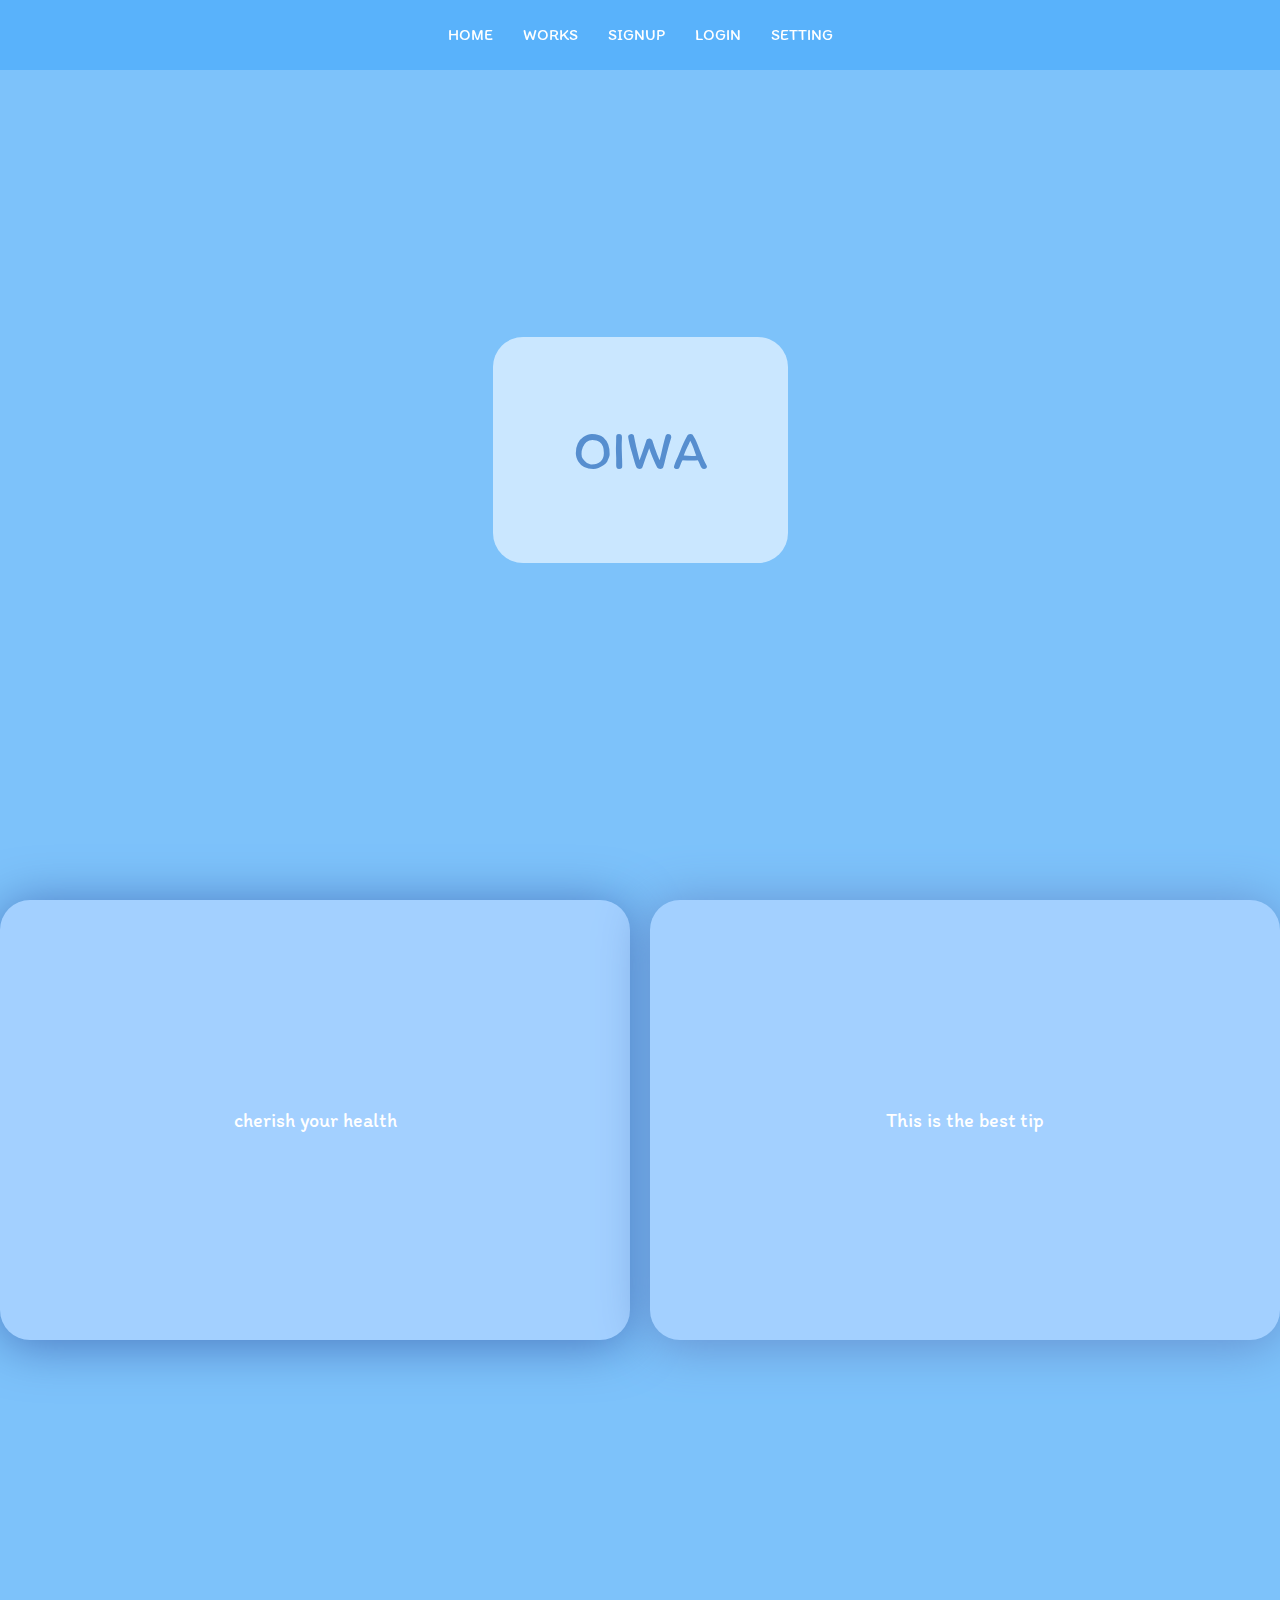
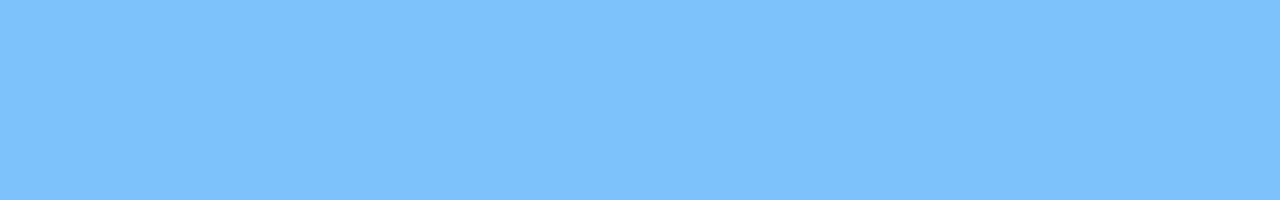
<file: index.html>
<!DOCTYPE html>
<html lang="en">
<head>
    <meta charset="UTF-8">
    <meta name="viewport" content="width=device-width, initial-scale=1.0">
    <title>Document</title>
    <link rel="stylesheet" href="style.css">
    <link rel="stylesheet" href="https://cdnjs.cloudflare.com/ajax/libs/font-awesome/6.6.0/css/all.min.css" integrity="sha512-Kc323vGBEqzTmouAECnVceyQqyqdsSiqLQISBL29aUW4U/M7pSPA/gEUZQqv1cwx4OnYxTxve5UMg5GT6L4JJg==" crossorigin="anonymous" referrerpolicy="no-referrer" />
</head>
<body>
    <div class="container">
        <div id="bar"></div>
        <div class="toTop">
            <i class="fa-solid fa-circle-arrow-up"></i>
        </div>
        <div class="xbtn">
            <div class="btnbar"></div>
            <div class="btnbar"></div>
            <div class="btnbar"></div>
        </div>
        <div class="mask"></div>
            <div class="topbar">
                <ul>
                    <li><a href="#">HOME  </a>
                        <div class="underBar"></div>
                        <div class="circle"></div>
                    </li>
                    <li><a href="./seni.html">WORKS  </a>
                        <div class="underBar"></div>
                        <div class="circle"></div>
                    </li>
                    <li><a href="#">SIGNUP  </a>
                        <div class="underBar"></div>
                        <div class="circle"></div>
                    </li>
                    <li><a href="#">LOGIN  </a>
                        <div class="underBar"></div>
                        <div class="circle"></div>
                    </li>
                    <li><a href="#">SETTING  </a>
                        <div class="underBar"></div>
                        <div class="circle"></div>
                    </li>
                </ul>
            </div>
            <div class="btn">
                <div class="oiwa">OIWA</div>
                <div class="cir"></div>
            </div>
    </div>
    <div class="container2">
        <div class="content content1"><span>cherish your health</span></div>
        <div class="content content2"><span>This is the best tip</span></div>
    </div>
    <script>
        const btn = document.querySelector(".btn")
        const cir = document.querySelector(".cir");

        btn.addEventListener("mouseover", () => {
            cir.style.width = "0px";
            cir.style.height = "0px";
            btn.classList.add("animated")
        })


        btn.addEventListener("mouseleave", () => {
            cir.style.width = 0;
            cir.style.height = 0;
            btn.classList.remove("animated")
        })




        btn.addEventListener("mousemove", (e) => {
            const x = e.pageX - btn.offsetLeft;
            const y = e.pageY - btn.offsetTop;
            const x2 = e.pageX - (cir.offsetLeft * .8);
            const y2 = e.pageY - (cir.offsetTop);

            btn.style.setProperty("--y", y + "px");
            btn.style.setProperty("--x", x + "px");
        
            cir.style.setProperty("--y", y2 + "px");
            cir.style.setProperty("--x", x2 + "px");
        })   


        const getScrollPercent = () => {
        // スクロール量
        const scrolled = window.scrollY;
        //console.log(`${scrolled} スクロールされました`);

        // ページ全体の高さ
        const pageHeight = document.documentElement.scrollHeight;

        // 表示領域の高さ
        const viewHeight = document.documentElement.clientHeight;

        // スクロールされた割合
        const percentage = scrolled / (pageHeight - viewHeight) * 100;
        
        // プログレスバーに幅を指定
        document.querySelector('#bar').style.width = `${percentage}%`;
        }

        window.addEventListener('scroll', getScrollPercent);


        
        const topbar = document.querySelector(".topbar");
        const xbtn = document.querySelector(".xbtn");
        const btnbars = document.querySelectorAll(".btnbar");
        const mask = document.querySelector(".mask")
        
        xbtn.addEventListener("click", () => {
            btnbars.forEach((btnbar) => {
                btnbar.classList.toggle("clicked")
            })
            topbar.classList.toggle("clicked");
            mask.classList.toggle("clicked")
            topbar = !topbar
        })

        mask.addEventListener("click", () => {
            
        if(mask.classList.contains("clicked")) {
            mask.classList.remove("clicked")
        }
            topbar.classList.toggle("clicked");
            btnbars.forEach((btnbar) => {
                btnbar.classList.toggle("clicked")
            })
            topbar = !topbar;
        })

        const underBar = document.querySelectorAll(".underBar")
        const topbarullia = document.querySelectorAll(".topbar ul li a");

        topbarullia.forEach((a) => {
            a.addEventListener("mouseover", () => {
                underBar.forEach((underbar) => {
                    a.nextElementSibling.classList.add("hovered")
                })
            })
            a.addEventListener("mouseleave", () => {
                underBar.forEach((underbar) => {
                    a.nextElementSibling.classList.remove("hovered")
                })
            })
        })



        const scrollToTop = document.querySelector(".toTop");

        scrollToTop.addEventListener("click", () => {
            window.scrollTo({
                top: 0,
                behavior: "smooth",
                duration: 9000
            })
        })
        

        </script>
</body>
</html>
</file>
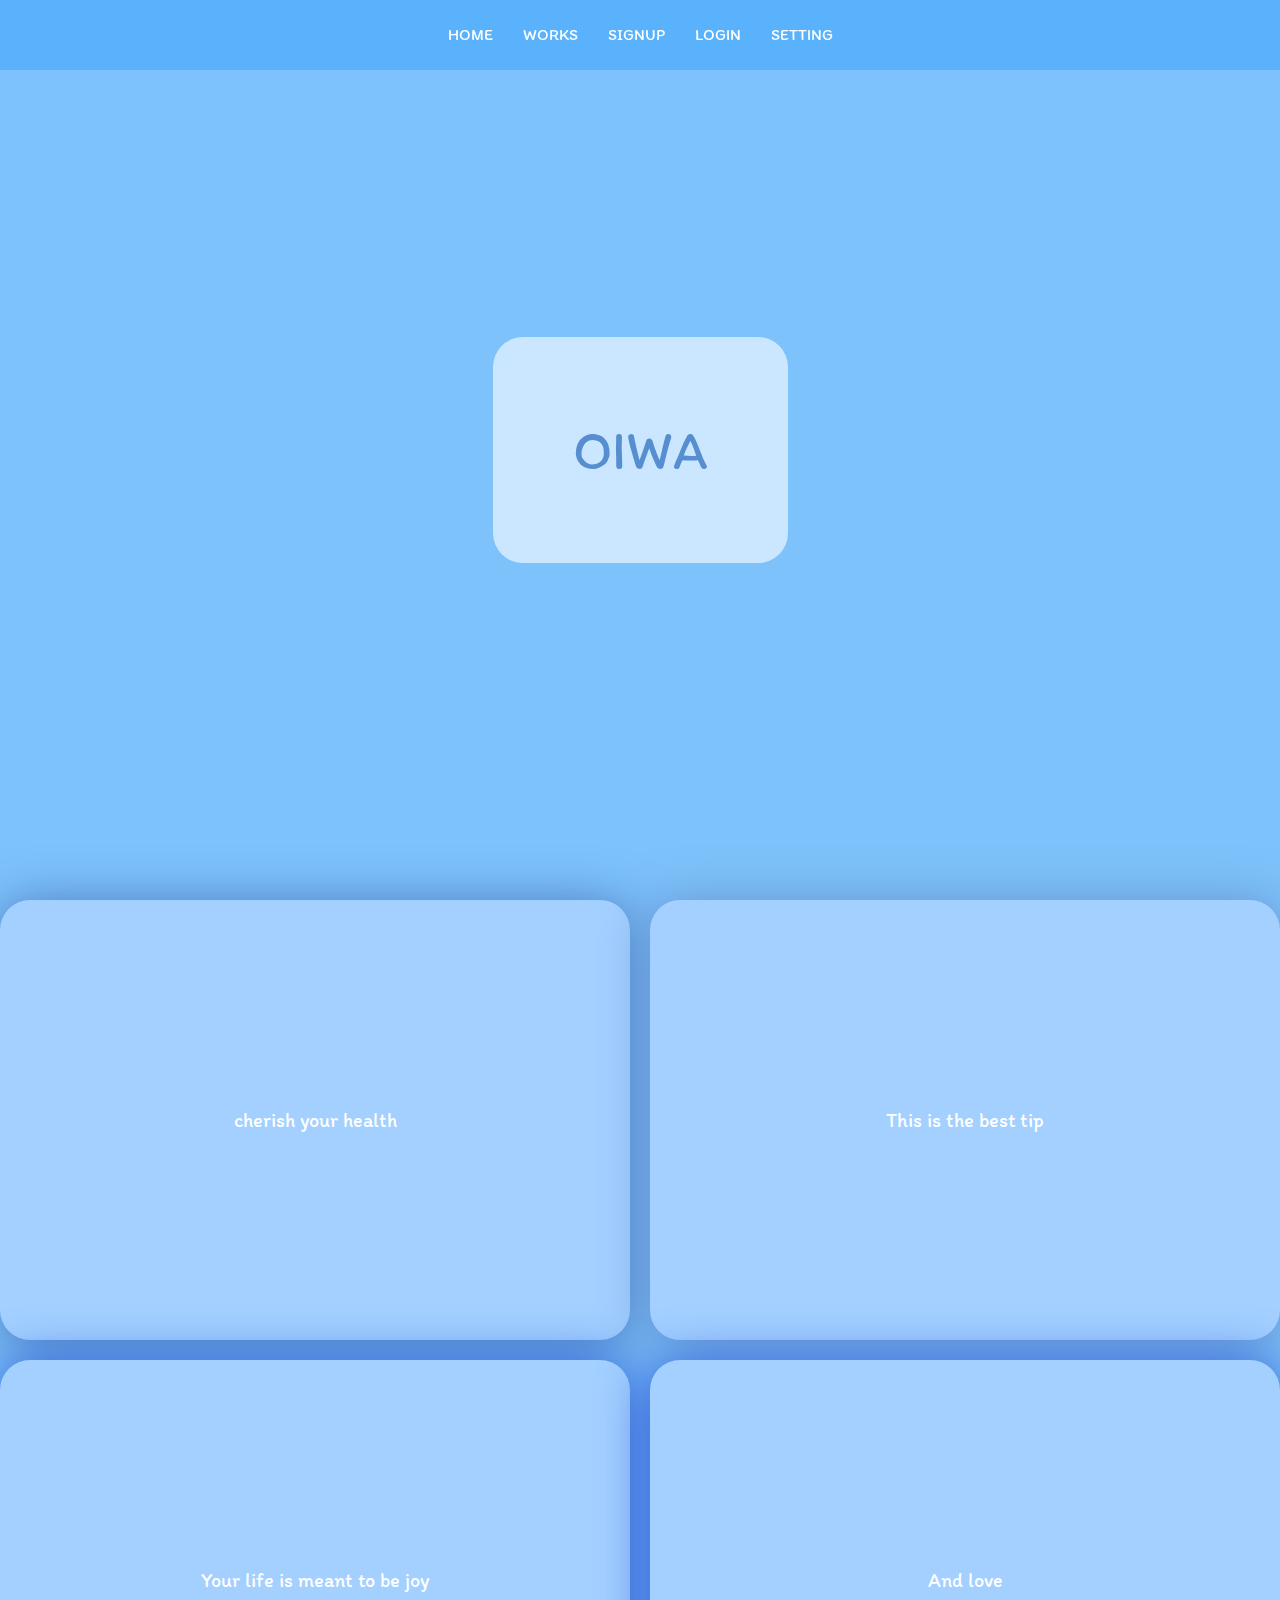
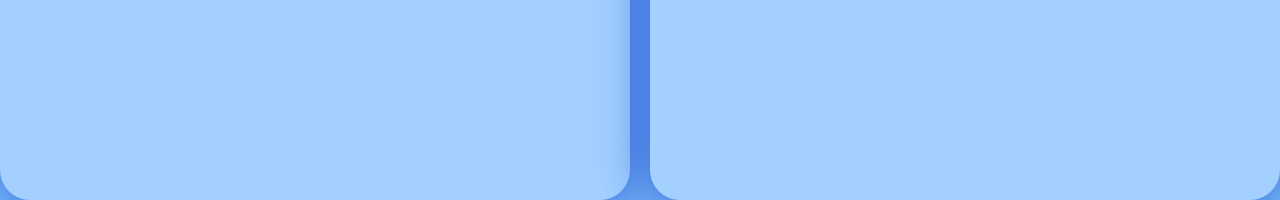
<file: oiwa.html>
<!DOCTYPE html>
<html lang="en">
<head>
    <meta charset="UTF-8">
    <meta name="viewport" content="width=device-width, initial-scale=1.0">
    <title>Document</title>
    <link rel="stylesheet" href="style.css">
    <link rel="stylesheet" href="https://cdnjs.cloudflare.com/ajax/libs/font-awesome/6.6.0/css/all.min.css" integrity="sha512-Kc323vGBEqzTmouAECnVceyQqyqdsSiqLQISBL29aUW4U/M7pSPA/gEUZQqv1cwx4OnYxTxve5UMg5GT6L4JJg==" crossorigin="anonymous" referrerpolicy="no-referrer" />
</head>
<body>
    <div class="container">
        <div id="bar"></div>
        <div class="toTop">
            <i class="fa-solid fa-circle-arrow-up"></i>
        </div>
        <div class="xbtn">
            <div class="btnbar"></div>
            <div class="btnbar"></div>
            <div class="btnbar"></div>
        </div>
        <div class="mask"></div>
            <div class="topbar">
                <ul>
                    <li><a href="#">HOME  </a>
                        <div class="underBar"></div>
                        <div class="circle"></div>
                    </li>
                    <li><a href="#">WORKS  </a>
                        <div class="underBar"></div>
                        <div class="circle"></div>
                    </li>
                    <li><a href="#">SIGNUP  </a>
                        <div class="underBar"></div>
                        <div class="circle"></div>
                    </li>
                    <li><a href="#">LOGIN  </a>
                        <div class="underBar"></div>
                        <div class="circle"></div>
                    </li>
                    <li><a href="#">SETTING  </a>
                        <div class="underBar"></div>
                        <div class="circle"></div>
                    </li>
                </ul>
            </div>
            <div class="btn">
                <div class="oiwa">OIWA</div>
                <div class="cir"></div>
            </div>
    </div>
    <div class="container2">
        <div class="content content1"><span>cherish your health</span></div>
        <div class="content content2"><span>This is the best tip</span></div>
        <div class="content content3"><span>Your life is meant to be joy</span></div>
        <div class="content content4"><span>And love</span></div>
    </div>
    <script>
        const btn = document.querySelector(".btn")
        const cir = document.querySelector(".cir");

        btn.addEventListener("mouseover", () => {
            cir.style.width = "0px";
            cir.style.height = "0px";
            btn.classList.add("animated")
        })


        btn.addEventListener("mouseleave", () => {
            cir.style.width = 0;
            cir.style.height = 0;
            btn.classList.remove("animated")
        })




        const getScrollPercent = () => {
        // スクロール量
        const scrolled = window.scrollY;
        //console.log(`${scrolled} スクロールされました`);

        // ページ全体の高さ
        const pageHeight = document.documentElement.scrollHeight;

        // 表示領域の高さ
        const viewHeight = document.documentElement.clientHeight;

        // スクロールされた割合
        const percentage = scrolled / (pageHeight - viewHeight) * 100;
        
        // プログレスバーに幅を指定
        document.querySelector('#bar').style.width = `${percentage}%`;
        }

        window.addEventListener('scroll', getScrollPercent);


        
        const topbar = document.querySelector(".topbar");
        const xbtn = document.querySelector(".xbtn");
        const btnbars = document.querySelectorAll(".btnbar");
        const mask = document.querySelector(".mask")
        
        xbtn.addEventListener("click", () => {
            btnbars.forEach((btnbar) => {
                btnbar.classList.toggle("clicked")
            })
            topbar.classList.toggle("clicked");
            mask.classList.toggle("clicked")
            topbar = !topbar
        })

        mask.addEventListener("click", () => {
            
        if(mask.classList.contains("clicked")) {
            mask.classList.remove("clicked")
        }
            topbar.classList.toggle("clicked");
            btnbars.forEach((btnbar) => {
                btnbar.classList.toggle("clicked")
            })
            topbar = !topbar;
        })

        const underBar = document.querySelectorAll(".underBar")
        const topbarullia = document.querySelectorAll(".topbar ul li a");

        topbarullia.forEach((a) => {
            a.addEventListener("mouseover", () => {
                underBar.forEach((underbar) => {
                    a.nextElementSibling.classList.add("hovered")
                })
            })
            a.addEventListener("mouseleave", () => {
                underBar.forEach((underbar) => {
                    a.nextElementSibling.classList.remove("hovered")
                })
            })
        })



        const scrollToTop = document.querySelector(".toTop");

        scrollToTop.addEventListener("click", () => {
            window.scrollTo({
                top: 0,
                behavior: "smooth",
            })
        })
        

        </script>
</body>
</html>
</file>
<file: style.css>
@import url('https://fonts.googleapis.com/css2?family=Itim&display=swap');

* {
    padding: 0;
    margin: 0;
    font-family: "Itim", cursive;
    font-weight: 400;
    font-style: normal;
}

body {
    height: 200vh;
    background: #7dc2fa;
}

.container {
    width: 100%;
    height: 100vh;
    display: flex;
    justify-content: center;
    align-items: center;
    z-index: 10;
}

#bar {
    position: fixed;
    height: 10px;
    top: 0;
    left: 0;
    z-index: 200;
    background-color: rgb(255, 255, 255);
}

.topbar {
    position: fixed;
    top: 0;
    left: 0;
    height: 70px;
    width: 100%;
    background-color: rgba(32, 153, 252, 0.384);
    backdrop-filter: blur(20px);
    z-index: 100;
}

.topbar ul{
    display: flex;
    gap: 30px;
    justify-content: center;
    align-items: center;
    height: 100%;
}

.topbar ul li{
    list-style: none;
    /* overflow: hidden; */
}

.topbar ul li a {
    text-decoration: none;
    color: white;
    display: block;
    transition: .4s ease;
}
.topbar ul li a:hover {
    transform: scale(1.2);
    opacity: .8;
}

.underBar {
    width: 0px;
    height: 1px;
    background-color: white;
    transition: .4s ease;
}

.underBar.hovered{ 
    width: 100%;
    height: 1px;
    background-color: white;
}



.btn {
    color: rgb(86, 142, 207);
    background: #cae7ff;
    padding: 80px;
    border-radius: 30px;
    font-size: 3.4rem;
    position: relative;
    overflow: hidden;
    z-index: 10;
}


.btn .oiwa {
    z-index: 999;
    position: relative;

}
.btn::after {
    content: "";
    /* clip-path: polygon(50% 0%, 61% 35%, 98% 35%, 68% 57%, 79% 91%, 50% 70%, 21% 91%, 32% 57%, 2% 35%, 39% 35%); */
    width: 0px;
    height: 0px;
    position: absolute;
    background-color: rgb(38, 109, 214);
    transform: translate(-50%, -50%);
    left: var(--x);
    top: var(--y);
    border-radius: 50%;
    transition: .5s ease;
    z-index: 1;
    /* mix-blend-mode: difference; */
    /* animation: ani 5s ease alternate infinite; */
}
.btn::before {
    content: "";
    /* clip-path: polygon(50% 0%, 61% 35%, 98% 35%, 68% 57%, 79% 91%, 50% 70%, 21% 91%, 32% 57%, 2% 35%, 39% 35%); */
    width: 0px;
    height: 0px;
    position: absolute;
    background:#7dc2fa;
    transform: translate(-50%, -50%);
    left: var(--x);
    top: var(--y);
    border-radius: 50%;
    transition: .5s;
    z-index: 2;
    /* mix-blend-mode: difference; */
    /* animation: ani 5s ease infinite alternate; */
}

.btn:hover::after {
    width: 800px;
    height: 800px;
}

.btn:hover::before {
    width: 500px;
    height: 500px;
}

.cir {
    width: 0px;
    height: 0px;
    background-color: rgba(255, 0, 255, 0.616);
    position: absolute;
    z-index: 1;
    border-radius: 50%;
    transform: translate(-50%, -50%);
    left: var(--x);
    top: var(--y);
    transition: .5;
    /* mix-blend-mode:difference; */
}



@keyframes ani {
    to {
        transform: translate(-50%, -50%) rotate(1800deg) ;
    }

    from {
        transform: translate(-50%, -50%) rotate(0);
    }

}

.btn.animated::after,
.btn.animated::before {
    animation: ani 4s ease ;
}


@media screen and (max-width:600px) {
    .topbar {
        left: -600px;
        height: 100vh;
        width: 40%;
        transition: .6s ease;
        z-index: 900;
    }

    .topbar ul {
        flex-direction: column;
    }

    .topbar.clicked {
        left: 0;
    }

    .xbtn {
        position: fixed;
        width: 50px;
        height: 50px;
        top: 0;
        right: 0;
        /* background-color: red; */
        z-index: 300;
        
    }
    
    .xbtn .btnbar {
        width: 29px;
        height: 4px;
        background-color: white;
        transform: translate(-50%, -50%);
        transition: .5s ease;
    }
    
    .xbtn .btnbar:nth-child(1) {
        position: absolute;
        top: 10px;
        right: 10px;
    }
    .xbtn .btnbar:nth-child(2) {
        position: absolute;
        top: 20px;
        right: 10px;
    }
    .xbtn .btnbar:nth-child(3) {
        position: absolute;
        top: 30px;
        right: 10px;
    }
    .xbtn .btnbar:nth-child(1).clicked {
        transform: rotate(-45deg);
        top: 20px;
    }
    .xbtn .btnbar:nth-child(2).clicked {
        transform: translateX(200px);
        opacity: 0;
    }
    .xbtn .btnbar:nth-child(3).clicked {
        transform: rotate(45deg);
        top: 20px;
    }

    .mask {
        z-index: 100;
        width: 100%;
        height: 100vh;
        position: fixed;
        left: 0;
        display: none;
        background: #1283e060;
        backdrop-filter: blur(30px);

    }
    .mask.clicked {
        display: block;
    }

    
}




/*container2*/

.container2 {
    display: grid;
    grid-template-columns: repeat(2, 1fr);
    grid-template-rows: repeat(2, 1fr);
    gap: 20px; /* 要素間の間隔 */
    width: 100%; /* コンテナの幅 */
    height: 100vh; /* コンテナの高さ */
    justify-content: center;
    align-items: center;
    position: relative;
}

.content {
    color: white;
    display: flex;
    align-items: center;
    justify-content: center;
    font-size: 20px;
    height: 100%;
    width: 100%;
    border-radius: 30px;
    /* border: 1px solid white; */
    position: relative;
    overflow: hidden;
    transition: all .6s ease;
    background-color: #a3d0ff;
    z-index: 0;
}

.content span {
    z-index: 999;
}

.content:before {
    content: "";
    width: 0%;
    height: 100%;
    position: absolute;
    top: 50%;
    left: 50%;
    transform: translate(-50%, -50%);
    transition: all .6s ease;
    z-index: 10;
}

.content1:hover::before {
    width: 100%;
    background-color: rgb(73, 118, 189);
}

.content2::before {
    width: 100%;
    height: 0;
    background-color: #648ecd;
}

.content2:hover::before {
    height: 100%;
}

.content3::before {
    width: 200%;
    height: 0;
    transform: translate(-50%, -50%) rotate(45deg);
    background-color: #2c56d4;
}

.content3:hover::before {
    height: 300%;
}
.content4::before {
    width: 200%;
    height: 0;
    transform: translate(-50%, -50%) rotate(-45deg);
    background-color: #2c56d4;
}

.content4:hover::before {
    height: 300%;
}

.content1 {
    box-shadow: 0 4px 50px rgb(73, 118, 189);
}
.content2 {
    box-shadow: 0 4px 50px  #648ecd;
}
.content3 {
    box-shadow: 0 4px 50px #2c56d4;
}
.content4 {
    box-shadow: 0 4px 50px #2c56d4;
}

.toTop {
    position: fixed;
    right: 20px;
    bottom: 20px;
    z-index: 20;
}

.toTop i {
    font-size: 50px;
    transition: .2s ease;
    opacity: .5;
    color: white;
}

.toTop i:hover {
    opacity: 1;
    transform: scale(1.2);
}
</file>
